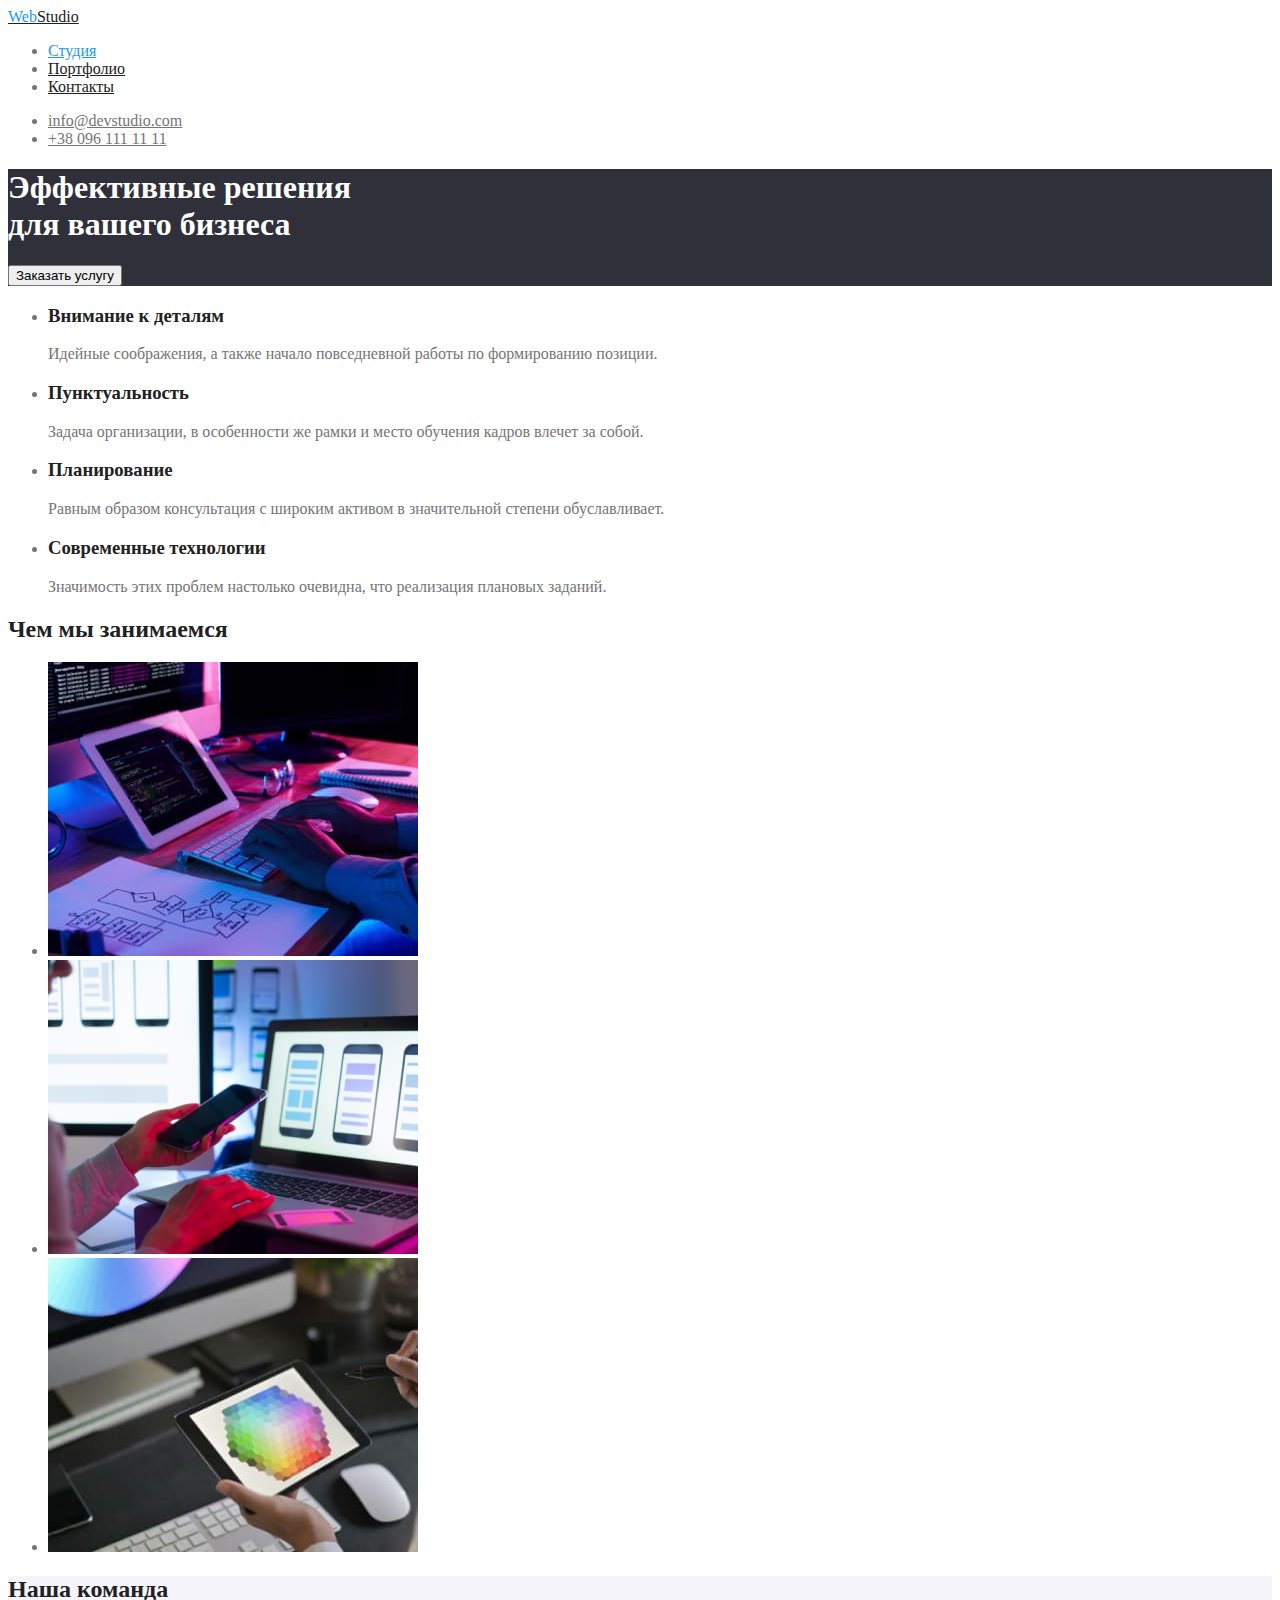
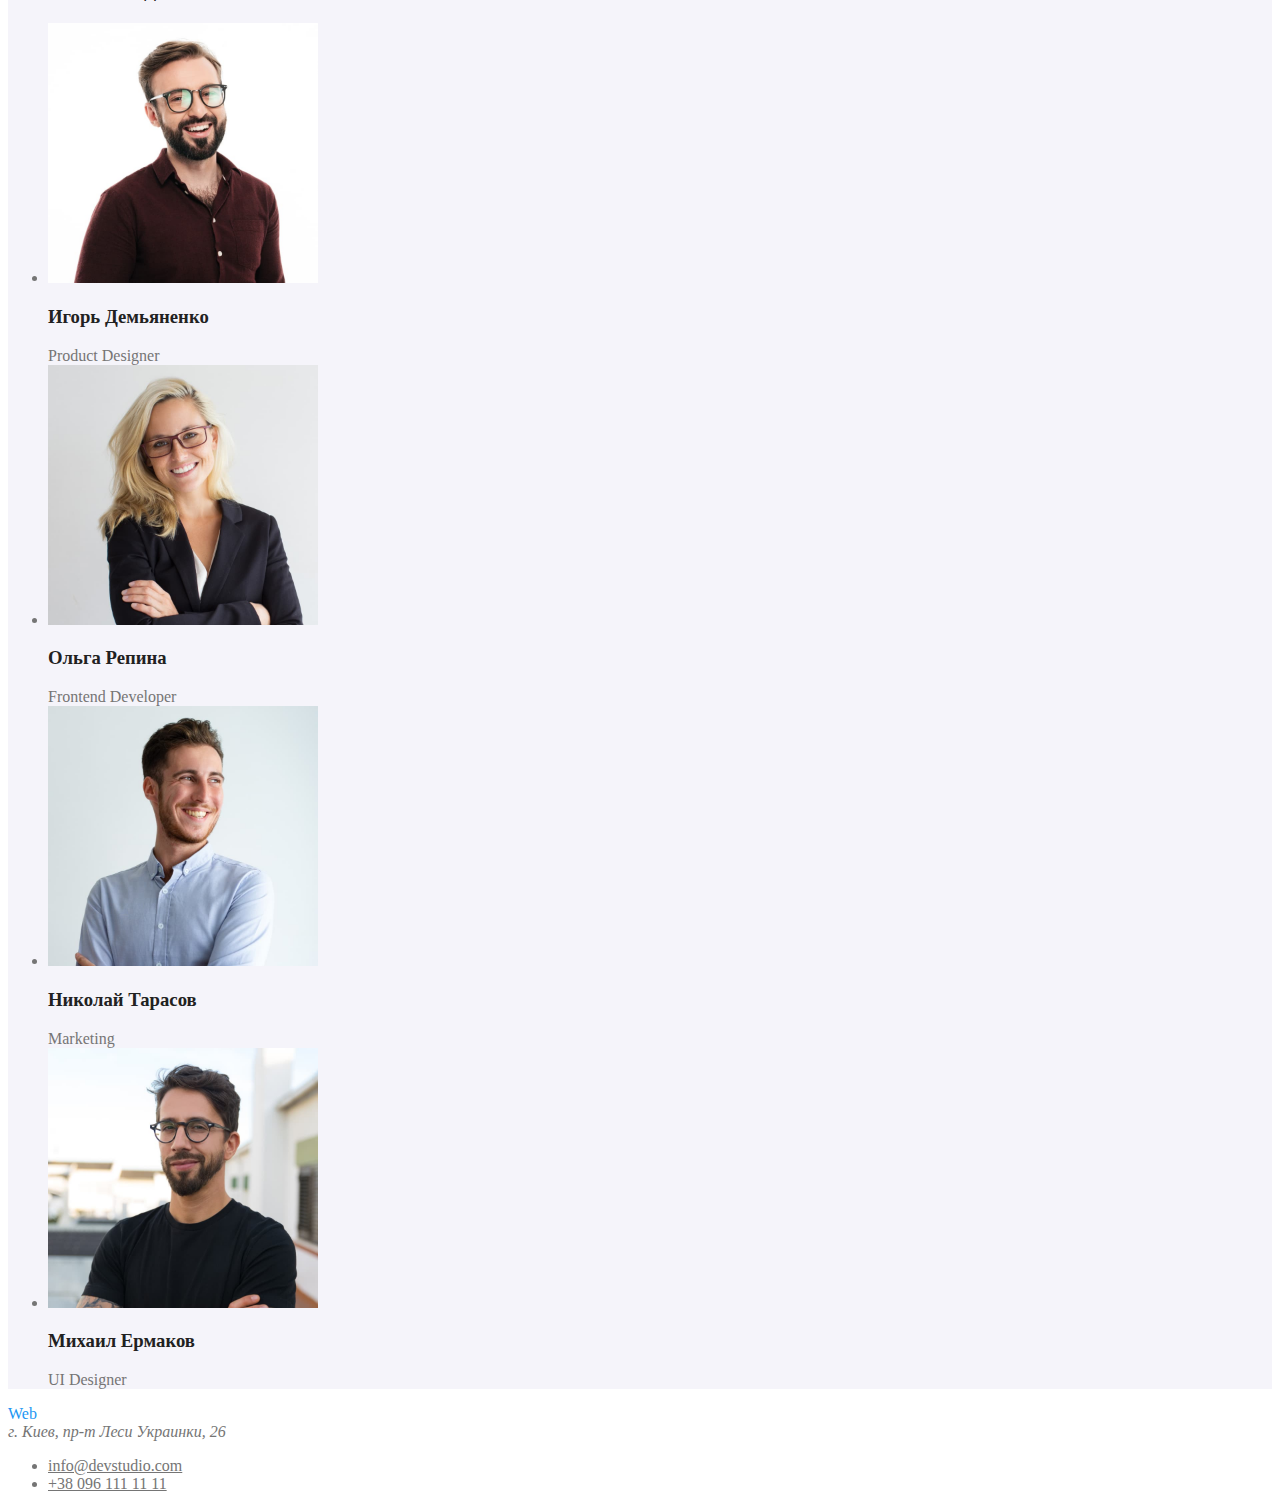
<file: index.html>
<!DOCTYPE html>
<html lang="ru">
<head>
    <meta charset="UTF-8">
    <meta http-equiv="X-UA-Compatible" content="IE=edge">
    <meta name="viewport" content="width=device-width, initial-scale=1.0">
    <title>Студия WebStudio</title>
    <link rel="stylesheet" href="./css/styles.css">
</head>
<body>
    <header class="header">
        <a href="./index.html" class="logo-header"><span class="logo-web">Web</span>Studio</a>
        <nav>
            <ul class="nav">
                <li>
                    <a href="./index.html" class="active-link">Студия</a>
                </li>
                <li>
                    <a href="./portfolio.html">Портфолио</a>
                </li>
                <li>
                    <a href="#">Контакты</a>
                </li>
            </ul>
        </nav>
        <ul class="contacts-link">
            <li>
                <a href="mailto:info@devstudio.com">info@devstudio.com</a>
            </li>
            <li>
                <a href="tel:+380961111111">+38 096 111 11 11</a>
            </li>
        </ul>
    </header>

    <main>
        <section class="hero-bg">
            <h1 class="hero">Эффективные решения <br> для вашего бизнеса</h1>
            <button type="button">Заказать услугу</button>
        </section>
        <section>
            <h2 class="privelege">Наши привилегии</h2>
            <ul>
                <li>
                    <h3 class="privelege-header">Внимание к деталям</h3>
                    <p>
                        Идейные соображения, а также начало повседневной работы по формированию позиции.
                    </p>
                </li>
                <li>
                    <h3 class="privelege-header">Пунктуальность</h3>
                    <p>
                        Задача организации, в особенности же рамки и место обучения кадров влечет за собой.
                    </p>
                </li>
                <li>
                    <h3 class="privelege-header">Планирование</h3>
                    <p>
                        Равным образом консультация с широким активом в значительной степени обуславливает.
                    </p>
                </li>
                <li>
                    <h3 class="privelege-header">Современные технологии</h3>
                    <p>
                        Значимость этих проблем настолько очевидна, что реализация плановых заданий.
                    </p>
                </li>
            </ul>
        </section>
        <section>
            <h2 class="headers">Чем мы занимаемся</h2>
            <ul>
                <li>
                    <a href="#">
                        <img src="./images/work01.jpg" alt="#" width="370">
                    </a>
                </li>
                <li>
                    <a href="#">
                        <img src="./images/work02.jpg" alt="#" width="370">
                    </a>
                </li>
                <li>
                    <a href="#">
                        <img src="./images/work03.jpg" alt="#" width="370">
                    </a>
                </li>
            </ul>
        </section>
        <section class="team">
            <h2 class="headers">Наша команда</h2>
            <ul>
                <li>
                    <img src="./images/employee01.jpg" alt="Фото Игоря Демьяненко" width="270">
                    <h3 class="team-name">Игорь Демьяненко</h3>
                    <span lang="en">Product Designer</span>
                </li>
                <li>
                    <img src="./images/employee02.jpg" alt="Фото Ольги Репиной" width="270">
                    <h3 class="team-name">Ольга Репина</h3>
                    <span lang="en">Frontend Developer</span>
                </li>
                <li>
                    <img src="./images/employee03.jpg" alt="Фото Николая Тарасовя" width="270">
                    <h3 class="team-name">Николай Тарасов</h3>
                    <span lang="en">Marketing</span>
                </li>
                <li>
                    <img src="./images/employee04.jpg" alt="Фото Михаила Ермакова" width="270">
                    <h3 class="team-name">Михаил Ермаков</h3>
                    <span lang="en">UI Designer</span>
                </li>
            </ul>
        </section>
    </main>

    <footer>
        <a href="./index.html" class="logo-footer"><span class="logo-web">Web</span>Studio</a>
            <address>г. Киев, пр-т Леси Украинки, 26</address>
            <ul class="contacts-link">
                <li>
                    <a href="mailto:info@devstudio.com">info@devstudio.com</a>
                </li>
                <li>
                    <a href="tel:+380961111111">+38 096 111 11 11</a>
                </li>
            </ul>
    </footer>
</body>
</html>
</file>
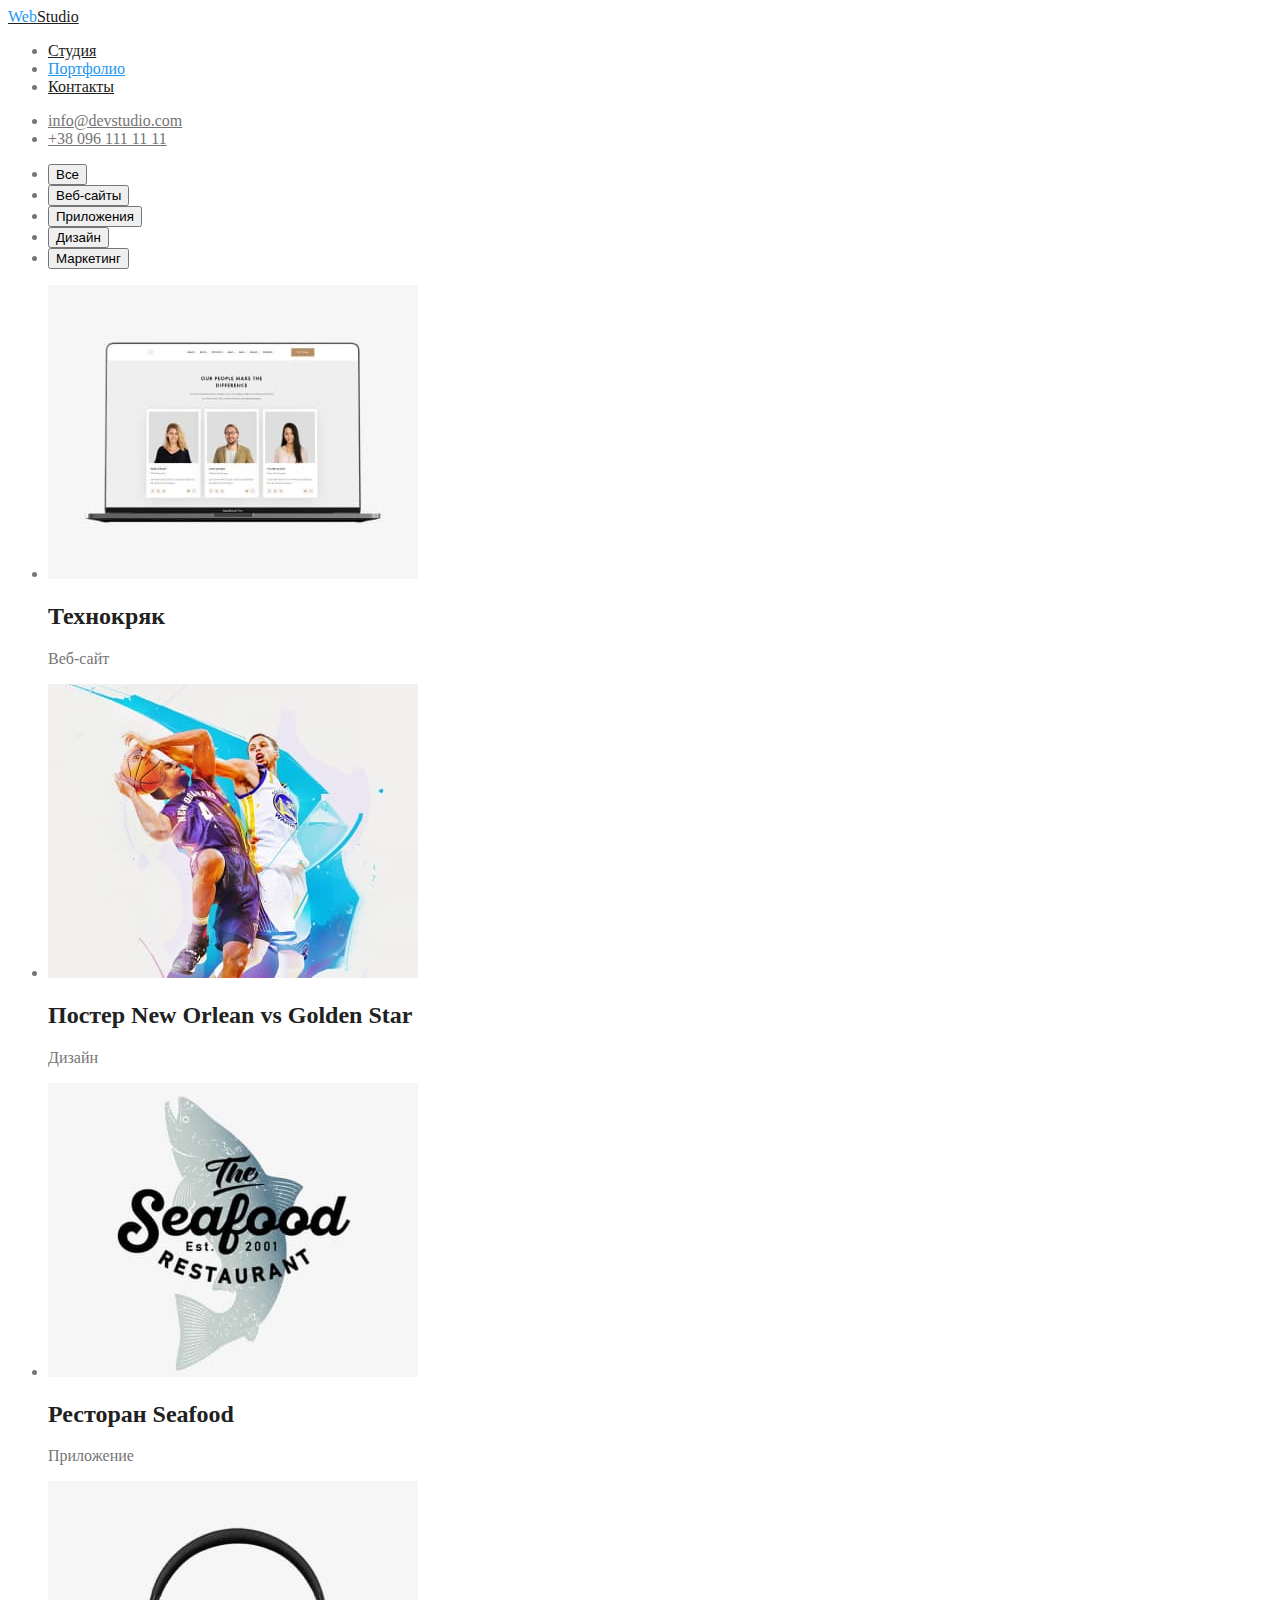
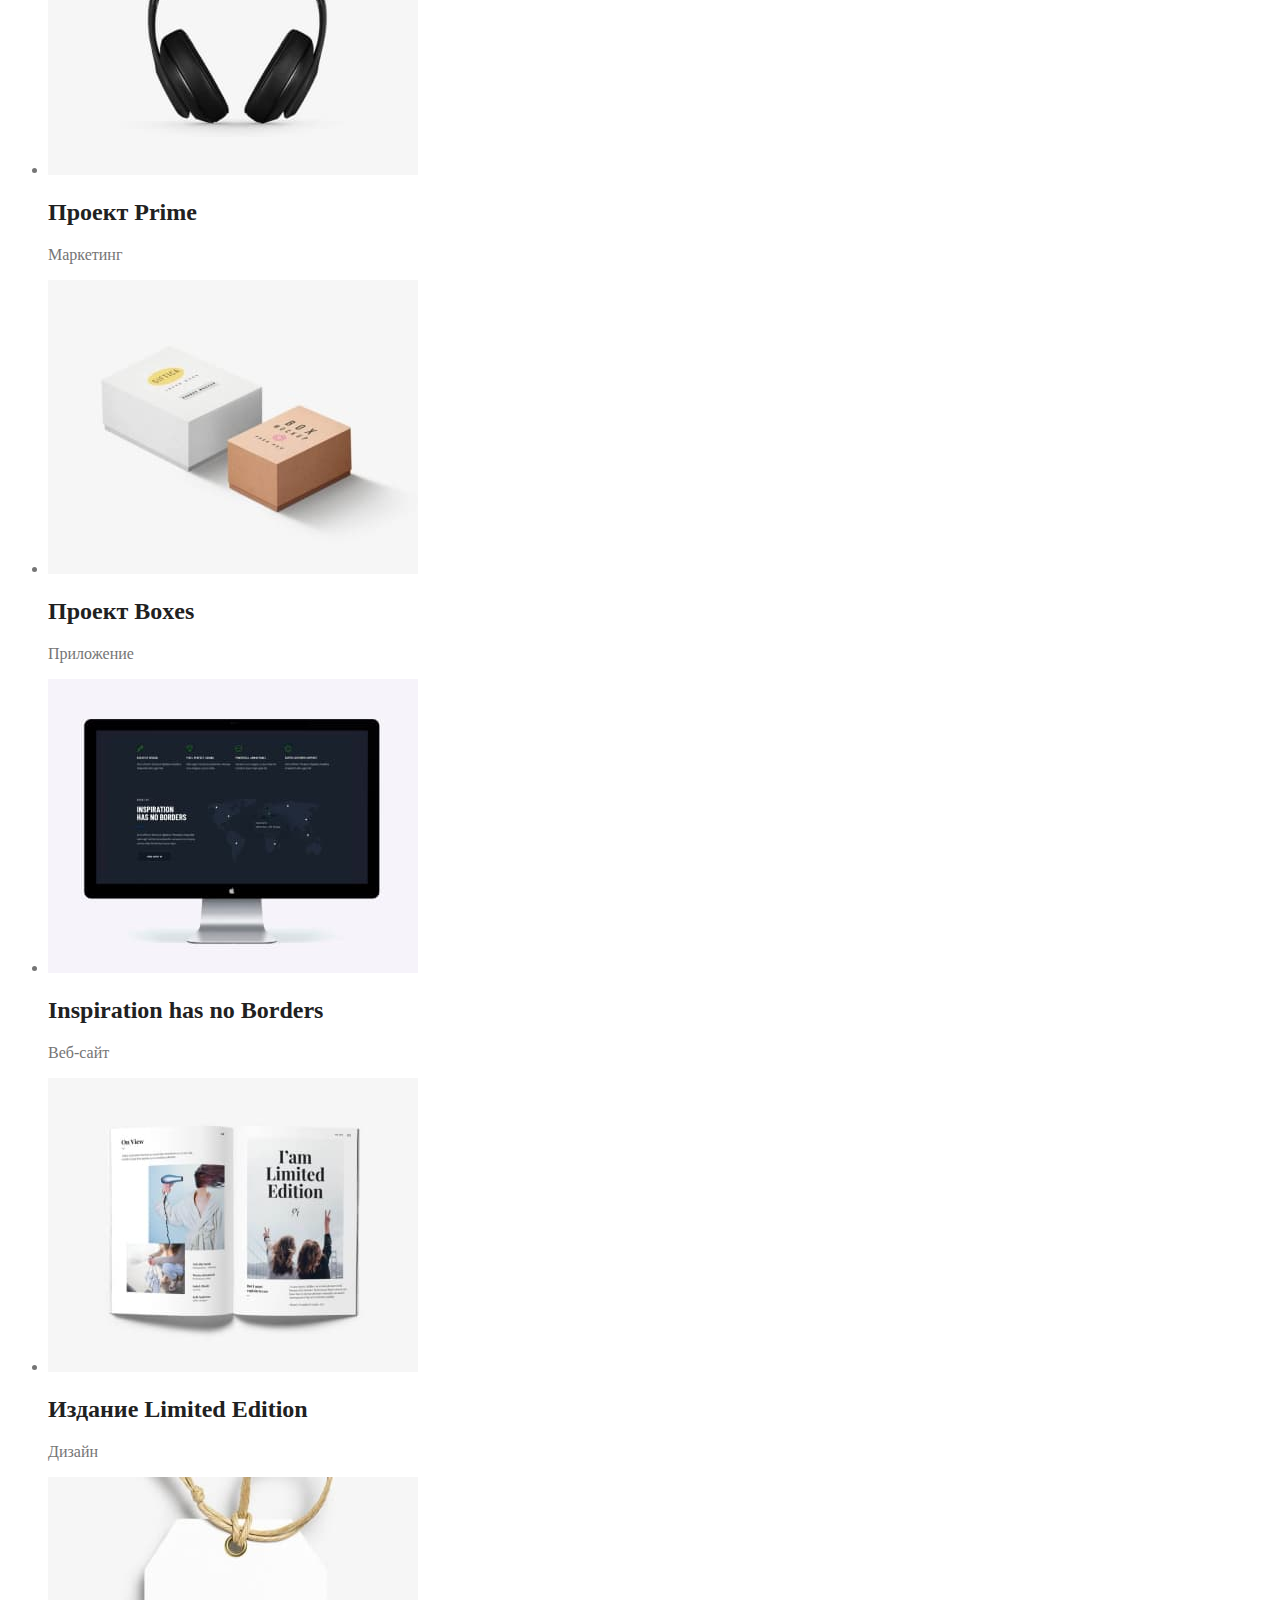
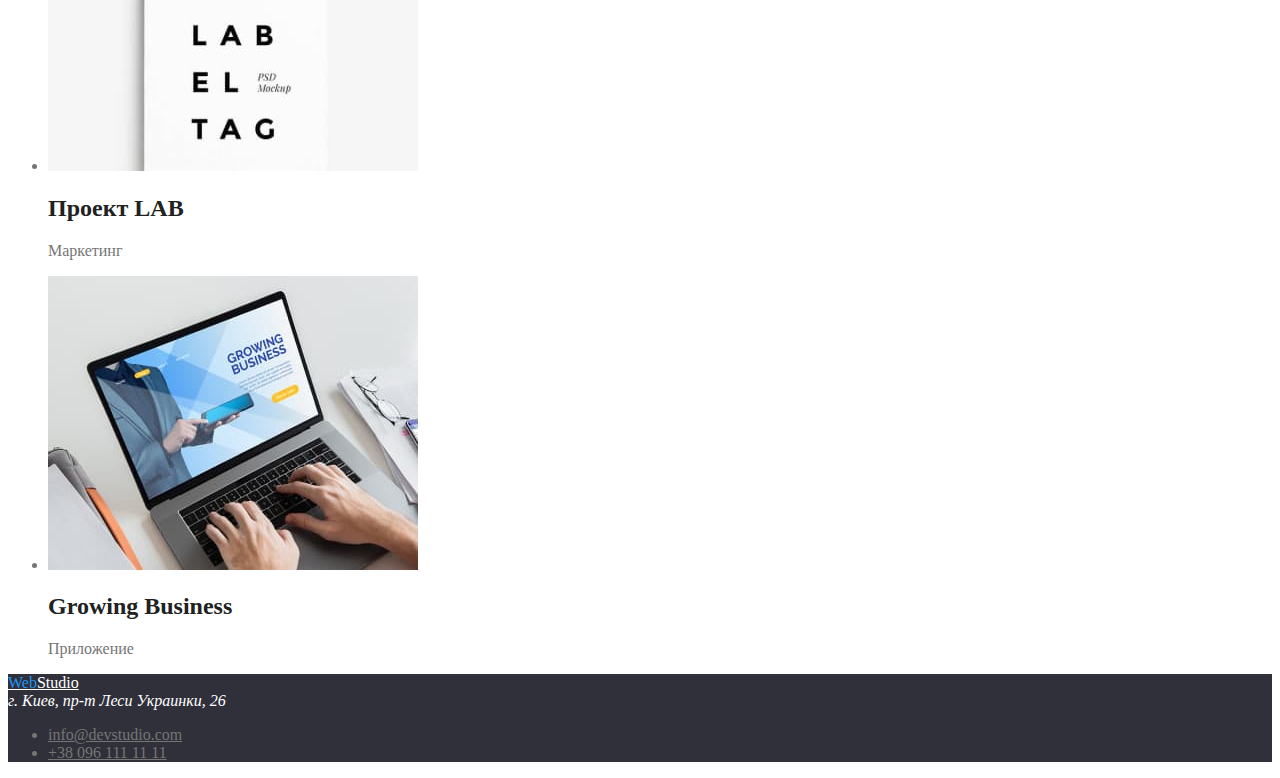
<file: portfolio.html>
<!DOCTYPE html>
<html lang="en">
<head>
    <meta charset="UTF-8">
    <meta http-equiv="X-UA-Compatible" content="IE=edge">
    <meta name="viewport" content="width=device-width, initial-scale=1.0">
    <title>Document</title>
    <link rel="stylesheet" href="./css/styles.css">
</head>
<body>
    <header class="header">
        <a href="./index.html" class="logo-header"><span class="logo-web">Web</span>Studio</a>
        <nav>
            <ul class="nav">
                <li>
                    <a href="./index.html">Студия</a>
                </li>
                <li>
                    <a href="./portfolio.html" class="active-link">Портфолио</a>
                </li>
                <li>
                    <a href="#">Контакты</a>
                </li>
            </ul>
        </nav>
        <ul class="contacts-link">
            <li>
                <a href="mailto:info@devstudio.com">info@devstudio.com</a>
            </li>
            <li>
                <a href="tel:+380961111111">+38 096 111 11 11</a>
            </li>
        </ul>
    </header>

    <main>
        <h1 class="portfolio-header">Портфолио</h1>
        <ul>
            <li>
                <button type="button">Все</button>
            </li>
            <li>
                <button type="button">Веб-сайты</button>
            </li>
            <li>
                <button type="button">Приложения</button>
            </li>
            <li>
                <button type="button">Дизайн</button>
            </li>
            <li>
                <button type="button">Маркетинг</button>
            </li>
        </ul>
        <ul>
            <li>
                <img src="./images/technokryak.jpg" alt="" width="370">
                <h2 class="portfolio-name">Технокряк</h2>
                <p>Веб-сайт</p>
            </li>
            <li>
                <img src="./images/poster.jpg" alt="" width="370">
                <h2 class="portfolio-name">Постер New Orlean vs Golden Star</h2>
                <p>Дизайн</p>
            </li>
            <li>
                <img src="./images/seafood.jpg" alt="" width="370">
                <h2 class="portfolio-name">Ресторан Seafood</h2>
                <p>Приложение</p>
            </li>
            <li>
                <img src="./images/prime.jpg" alt="" width="370">
                <h2 class="portfolio-name">Проект Prime</h2>
                <p>Маркетинг</p>
            </li>
            <li>
                <img src="./images/boxes.jpg" alt="" width="370">
                <h2 class="portfolio-name">Проект Boxes</h2>
                <p>Приложение</p>
            </li>
            <li>
                <img src="./images/inspiration-has-no-borders.jpg" alt="" width="370">
                <h2 class="portfolio-name">Inspiration has no Borders</h2>
                <p>Веб-сайт</p>
            </li>
            <li>
                <img src="./images/limited-edition.jpg" alt="" width="370">
                <h2 class="portfolio-name">Издание Limited Edition</h2>
                <p>Дизайн</p>
            </li>
            <li>
                <img src="./images/lab.jpg" alt="" width="370">
                <h2 class="portfolio-name">Проект LAB</h2>
                <p>Маркетинг</p>
            </li>
            <li>
                <img src="./images/growing-business.jpg" alt="" width="370">
                <h2 class="portfolio-name">Growing Business</h2>
                <p>Приложение</p>
            </li>
        </ul>
    </main>

    <footer class="footer">
        <a href="./index.html" class="logo-footer"><span class="logo-web">Web</span>Studio</a>
            <address class="address">г. Киев, пр-т Леси Украинки, 26</address>
            <ul class="contacts-link">
                <li>
                    <a href="mailto:info@devstudio.com">info@devstudio.com</a>
                </li>
                <li>
                    <a href="tel:+380961111111">+38 096 111 11 11</a>
                </li>
            </ul>
    </footer>
</body>
</html>
</file>
<file: css/styles.css>
/* Основной цвет текста color: #757575; */
/* Вспомогательный цвет текста color: #212121; */
/* Цвет текста героя color: #FFFFFF; */
/* Цвет актив color: #2196F3; */
/* Вспомогательный цвет логотипа color: #2196F3; */
/* Цвет фона героя и футера background: #2F303A; */
/* Цвет фона Хедера background: #FFFFFF; */
/* Цвет фона верхней части maim background: #FFFFFF; */
/* Цвет фона нижней части maim background: #F5F4FA; */

:root {
    --primary-text-color: #757575;
    --secondary-text-color: #212121;
    --active-link-color: #2196F3;
    --secondary-bgcolor: #F5F4FA;
}

/* Стили Index */

body {
    color: var(--primary-text-color);
    background-color: #FFFFFF;
}

.header {
    background-color: #FFFFFF;
}

.logo-header {
    color: #212121;
}

.logo-web {
    color: #2196F3;
}

.nav a {
    color: var(--secondary-text-color)
}

.nav a:hover,
.nav a:focus {
    color: var(--active-link-color)
}

.nav .active-link {
    color: var(--active-link-color);
}

.contacts-link a {
    color: var(--primary-text-color)
}

.contacts-link a:hover,
.contacts-link a:focus {
    color: var(--active-link-color)
}

.hero-bg {
    background-color: #2F303A;
}

.hero {
    color:#FFFFFF;
}

.headers {
    color: var(--secondary-text-color);
}

.privelege {
    display: none;
}

.privelege-header {
    color: var(--secondary-text-color);
}

.team {
    background-color: var(--secondary-bgcolor);
}

.team-name {
    color: var(--secondary-text-color);
}

.footer {
    background-color: #2F303A;
}

.logo-footer {
    color: #FFFFFF;
}

.address {
    color:#FFFFFF;
}

/* Стили Портфолио */

.portfolio-header {
    display: none;
}

.portfolio-name {
    color: var(--secondary-text-color);
}
</file>
